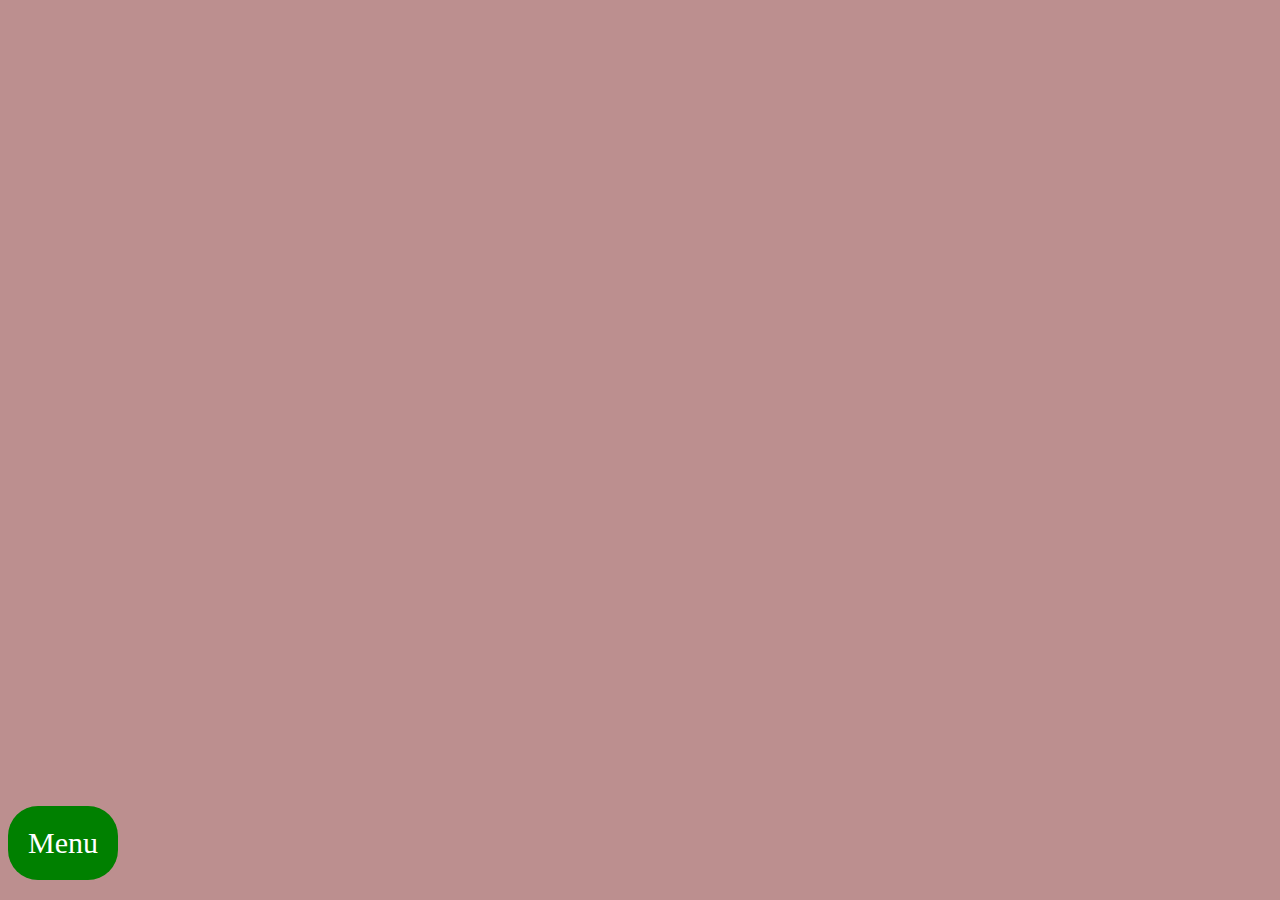
<file: 0-structure.html>
<!DOCTYPE html>
<html lang="fr">
    
    <head>
        <!-- la balise HEAD contient les paramètres de la page HTML qui sont invisibles pour l'internaute -->
        <link rel="stylesheet" href="css/style.css">
    </head>
    
    <body>
        <!--la balise body c'est le corps de la page -->
        <a href="/" class="myBtn">Menu</a>
    </body>

</html>
</file>
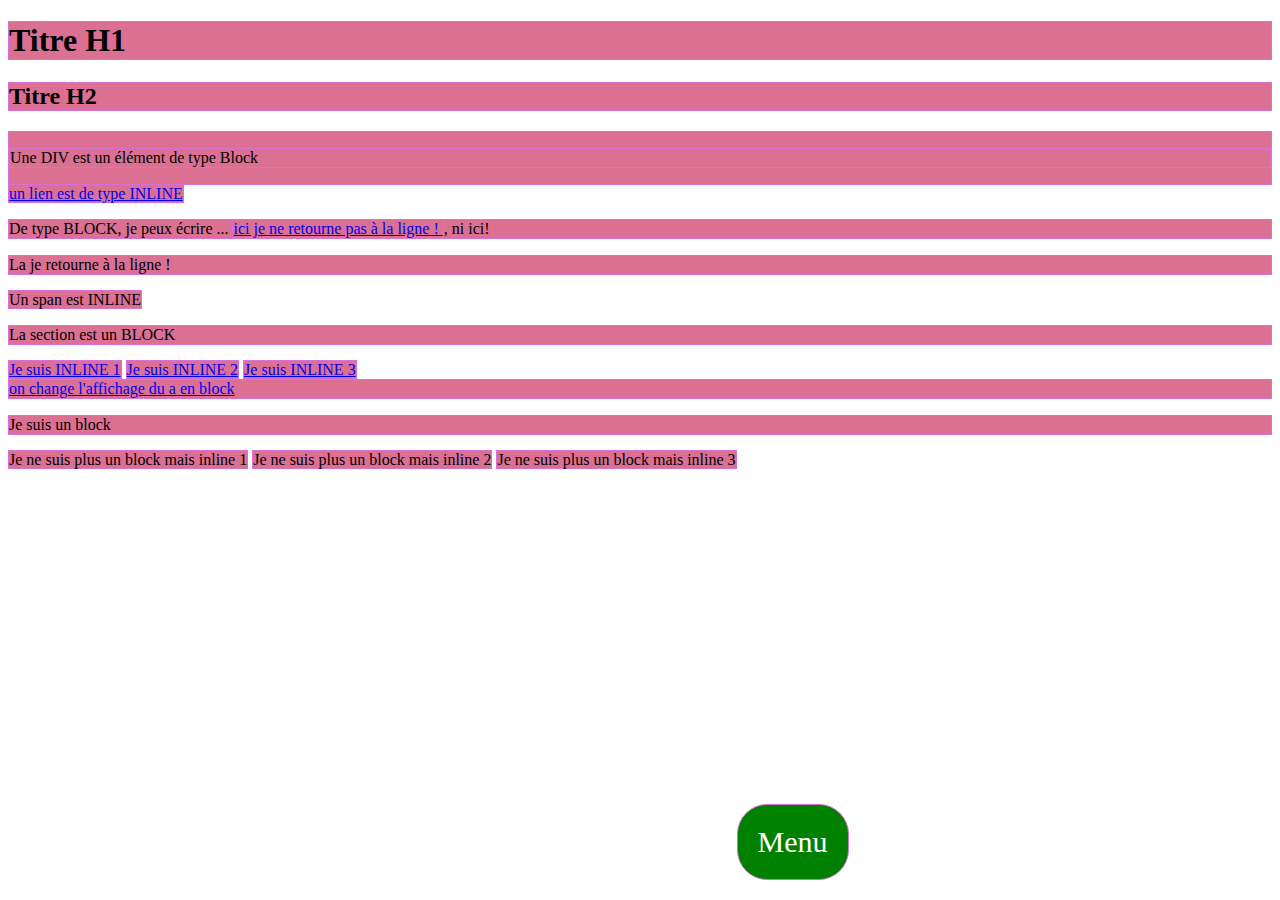
<file: 10-display.html>
<!DOCTYPE html>
<html lang="fr">
<head>
    <meta charset="UTF-8">
    <meta name="viewport" content="width=device-width, initial-scale=1.0">
    <title>Display</title>
    <link rel="stylesheet" href="css/display.css">
</head>
<body>
    <h1>Titre H1</h1>
    <h2>Titre H2</h2>
    <div>
        <p>Une DIV est un élément de type Block</p>
    </div>
    <a href="https://google.com">un lien est de type INLINE</a>
    <p>
        De type BLOCK, je peux écrire ...
        <a href="#">ici je ne retourne pas à la ligne ! </a>,
        ni ici!
    </p>
    <p>
        La je retourne à la ligne !
    </p>
    <span>Un span est INLINE</span>
    <section>
        <p>La section est un BLOCK</p>
    </section>
    <a href="#">Je suis INLINE 1</a>
    <a href="#">Je suis INLINE 2</a>
    <a href="#">Je suis INLINE 3</a>
    <a href="#" class="block">on change l'affichage du a en block</a>
    <p>Je suis un block</p>
    <p class="inline">Je ne suis plus un block mais inline 1</p>
    <p class="inline">Je ne suis plus un block mais inline 2</p>
    <p class="inline">Je ne suis plus un block mais inline 3</p>
    <a href="/" class="myBtn">Menu</a>
</body>
</html>
</file>
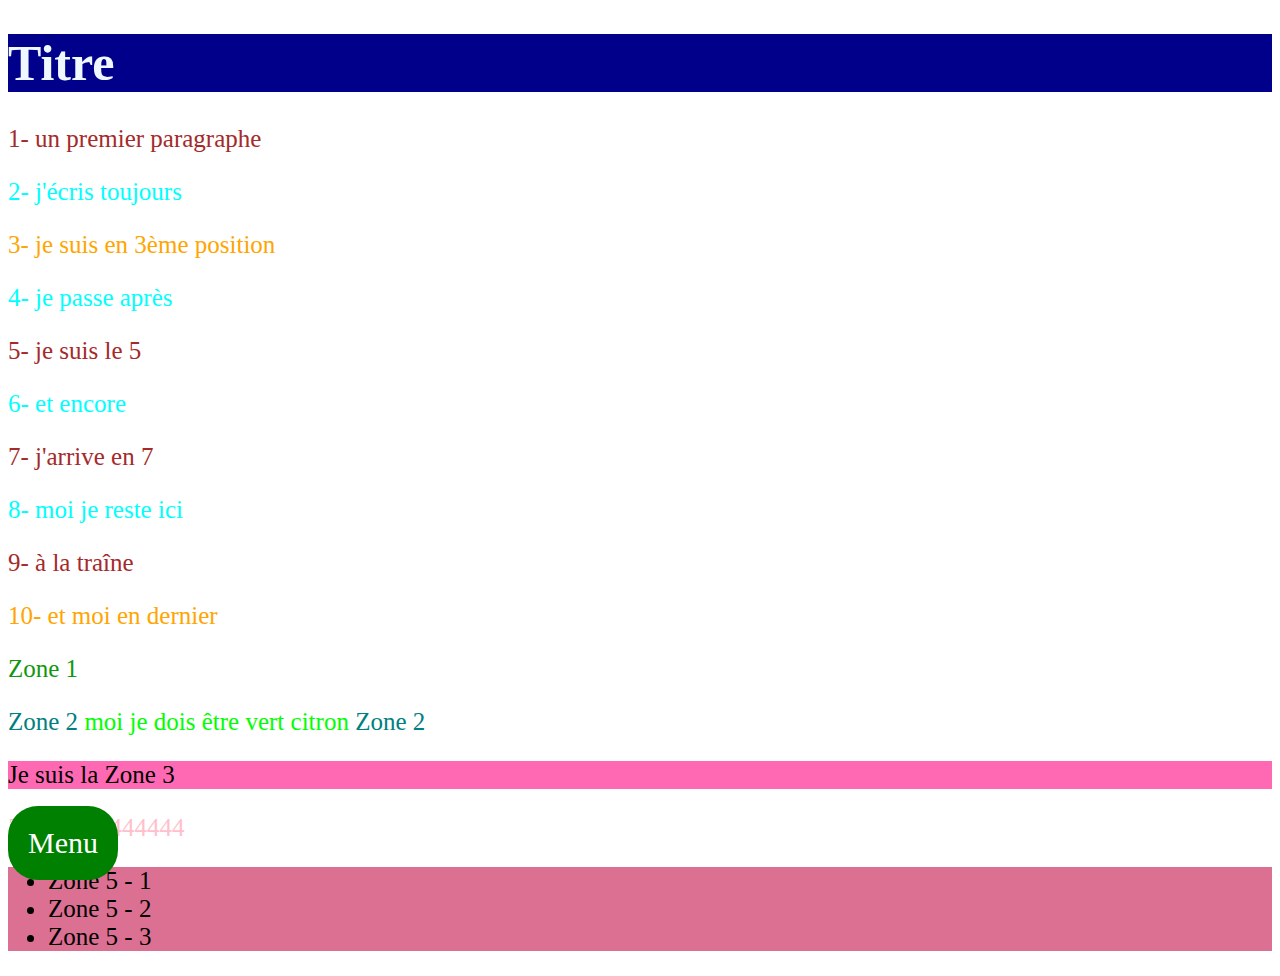
<file: 2-selecteur.html>
<!DOCTYPE html>
<html lang="fr">
<head>
    <meta charset="UTF-8">
    <meta name="viewport" content="width=device-width, initial-scale=1.0">
    <title>Selecteur</title>
    <link rel="stylesheet" href="css/selecteur.css">
</head>
<body>
    <h1>Titre</h1>
    <section>
        <p>1- un premier paragraphe</p>
        <p>2- j'écris toujours</p>
        <p>3- je suis en 3ème position</p>
        <p>4- je passe après</p>
        <p>5- je suis le 5</p>
        <p>6- et encore</p>
        <p>7- j'arrive en 7</p>
        <p>8- moi je reste ici</p>
        <p>9- à la traîne</p>
        <p>10- et moi en dernier</p>
    </section>

    <div class="zone1">
        <p>Zone 1</p>
    </div>

    <div class="zone2">
        <p>Zone 2<span class="lime"> moi je dois être vert citron</span> Zone 2</p>
    </div>

    <div id="zone3">
        <p>Je suis la Zone 3</p>
    </div>

    <div class="zone4">
        <p>Zone 4 <span>44444444</span></p>
    </div>

    <div class="zone5">
        <ul>
            <li>Zone 5 - 1</li>
            <li>Zone 5 - 2</li>
            <li>Zone 5 - 3</li>
        </ul>
    </div>
    <a href="/">Menu</a>
</body>
</html>
</file>
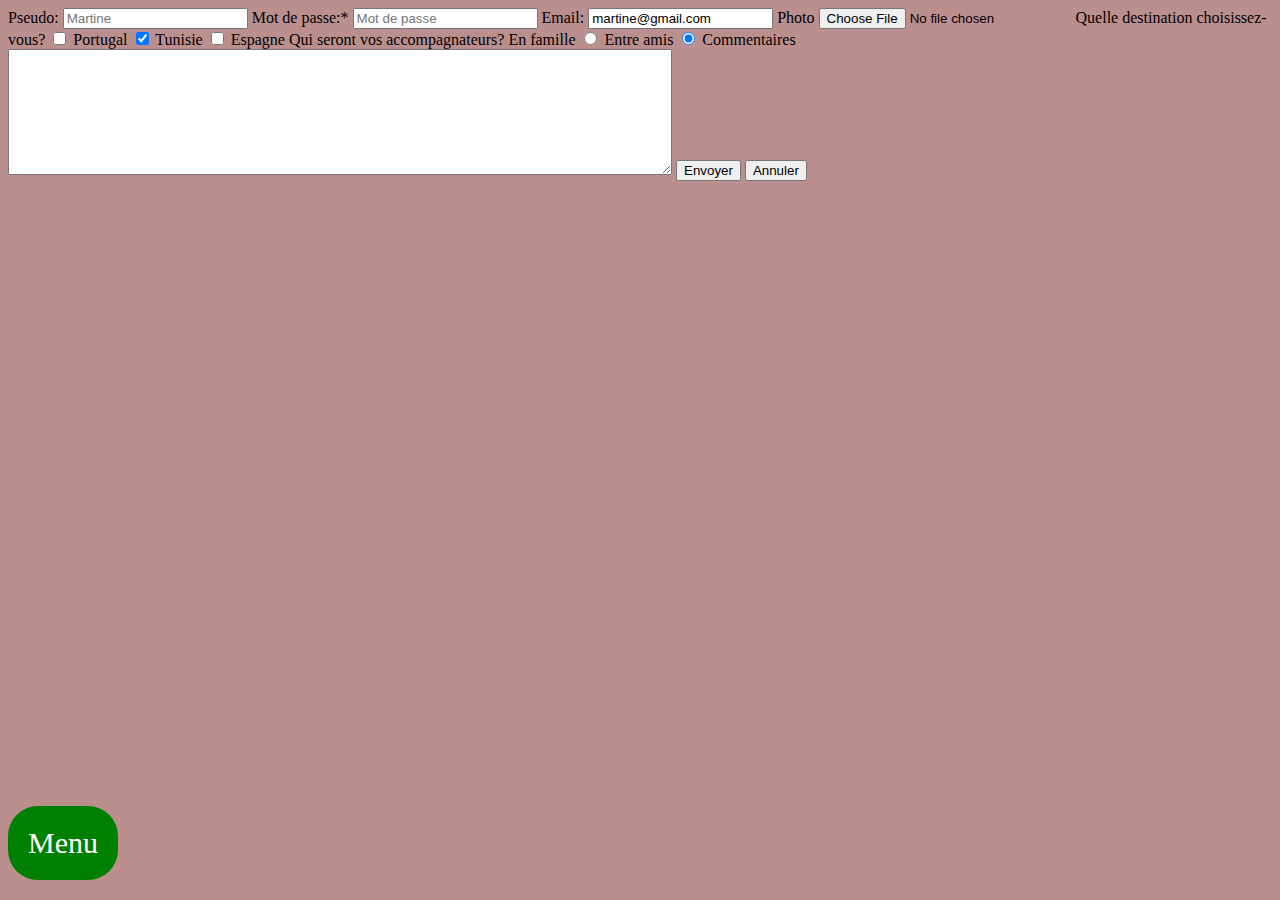
<file: 3-formulaire.html>
<!DOCTYPE html>
<html lang="fr">
<head>
    <meta charset="UTF-8">
    <meta name="viewport" content="width=device-width, initial-scale=1.0">
    <title>Formulaire</title>
    <link rel="stylesheet" href="css/style.css">
</head>
<body>
    <!-- je déclare mon formulaire avec la balise form -->
    <form>
        <!-- Deux manières de déclarer le label -->
        <label for="pseudo">Pseudo:
            <!-- input dans label -->
            <input type="text" id="pseudo" name="pseudo" placeholder="Martine" required />
            <!-- 
                l'id combiné à for permet de lier le label à l'input
                type précise le type de donnée récupérée,
                name sera utilisé en php pour récupérer la donnée, 
                le placeholder contient le texte qui apparaît dans l'input
                required précise au navigateur que le champs est à renseigner obligatoirement
            -->
        </label>
        <label for="password">Mot de passe:<span title="le mot de passe peut contenir...">*</span></label>
        <input type="password" id="password" name="password" placeholder="Mot de passe" required/>
        
        <!-- email -->
        <label for="mail">Email:</label>
        <input type="email" id="mail" name="mail" value="martine@gmail.com"/>
    
        <!-- fichier -->
        <label for="photo">Photo</label>
        <input type="file" id="photo" name="photo"/>

        <!-- cases à cocher checkbox-->
        <!-- plusieurs choix -->
        <legende>Quelle destination choisissez-vous?</legende>
        <input type="checkbox" id="q1" name="q1"/>
        <label for="q1">Portugal</label>
        <input type="checkbox" id="q2" name="q2" checked>
        <label for="q2">Tunisie</label>
        <input type="checkbox" id="q3" name="q3">
        <label for="q3">Espagne</label>

        <!-- cases à cocher radio-->
        <!-- un choix -->
        <legende>Qui seront vos accompagnateurs?</legende>

        <label for="family">En famille</label>
        <input type="radio" id="family" name="family">
        
        <label for="friends">Entre amis</label>
        <input type="radio" id="friends" name="friends" checked>

        <!-- zone de texte -->
        <label for="commentaires">Commentaires</label>
        <textarea name="commentaires" id="commentaires" cols="80" rows="8"></textarea>
        <!-- rows=nombre de lignes - cols=nombre de colonnes/caractères -->

        <!-- bouton envoi du formulaire -->
        <input type="submit" name="inscription" value="Envoyer">

        <!-- bouton pour vider le formulaire -->
        <input type="reset" name="annuler" value="Annuler">
    </form>
    <a href="/" class="myBtn">Menu</a>
</body>
</html>
</file>
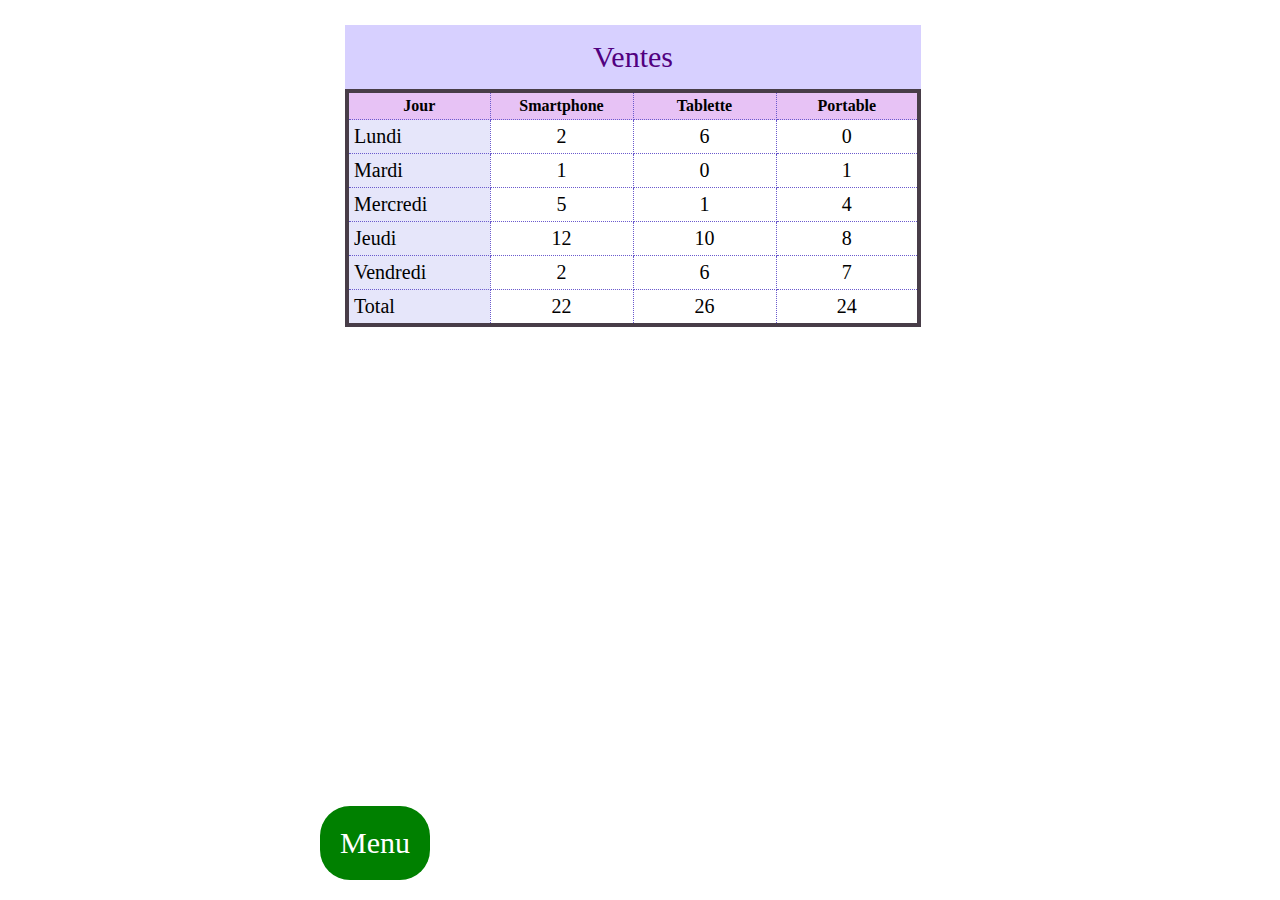
<file: 4-tableau.html>
<!DOCTYPE html>
<html lang="fr">
<head>
    <meta charset="UTF-8">
    <meta name="viewport" content="width=device-width, initial-scale=1.0">
    <title>Tableau</title>
    <link rel="stylesheet" href="css/tableau.css">
</head>
<body>
    <!-- ouverture du tableau -->
    <table>
            <!-- titre du tableau (cellules fusionnées) -->
            <caption>Ventes</caption>

            <!-- en-tête du tableau -->
            <thead>
                <!-- tr = rang (t = tableau / r = row = rangée) -->
                <tr>
                    <!-- th = titres ou en-têtes (t = tableau / h = head = tête) -->
                    <th>Jour</th>
                    <th>Smartphone</th>
                    <th>Tablette</th>
                    <th>Portable</th>
                </tr>
            </thead> 

            <!-- tbody = corps du tableau -->
            <tbody>
                <!-- tr = rang (t = tableau / r = row = rangée) -->
                <tr>
                    <td>Lundi</td>
                    <td>2</td>
                    <td>6</td>
                    <td>0</td>
                </tr>
                <!-- tr = rang (t = tableau / r = row = rangée) -->
                <tr>
                    <td>Mardi</td>
                    <td>1</td>
                    <td>0</td>
                    <td>1</td>
                </tr>
                <!-- tr = rang (t = tableau / r = row = rangée) -->
                <tr>
                    <td>Mercredi</td>
                    <td>5</td>
                    <td>1</td>
                    <td>4</td>
                </tr>
                <!-- tr = rang (t = tableau / r = row = rangée) -->
                <tr>
                    <td>Jeudi</td>
                    <td>12</td>
                    <td>10</td>
                    <td>8</td>
                </tr>
                <!-- tr = rang (t = tableau / r = rang) -->
                <tr>
                    <td>Vendredi</td>
                    <td>2</td>
                    <td>6</td>
                    <td>7</td>
                </tr>
            </tbody>

            <!-- tfoot = bas/fin du tableau -->
            <tfoot>
                <tr>
                     <!-- td = cellules -->
                     <td>Total</td>
                     <td>22</td>
                     <td>26</td>
                     <td>24</td>
                </tr>
            </tfoot>
    </table>
    <a href="/">Menu</a>
</body>
</html>
</file>
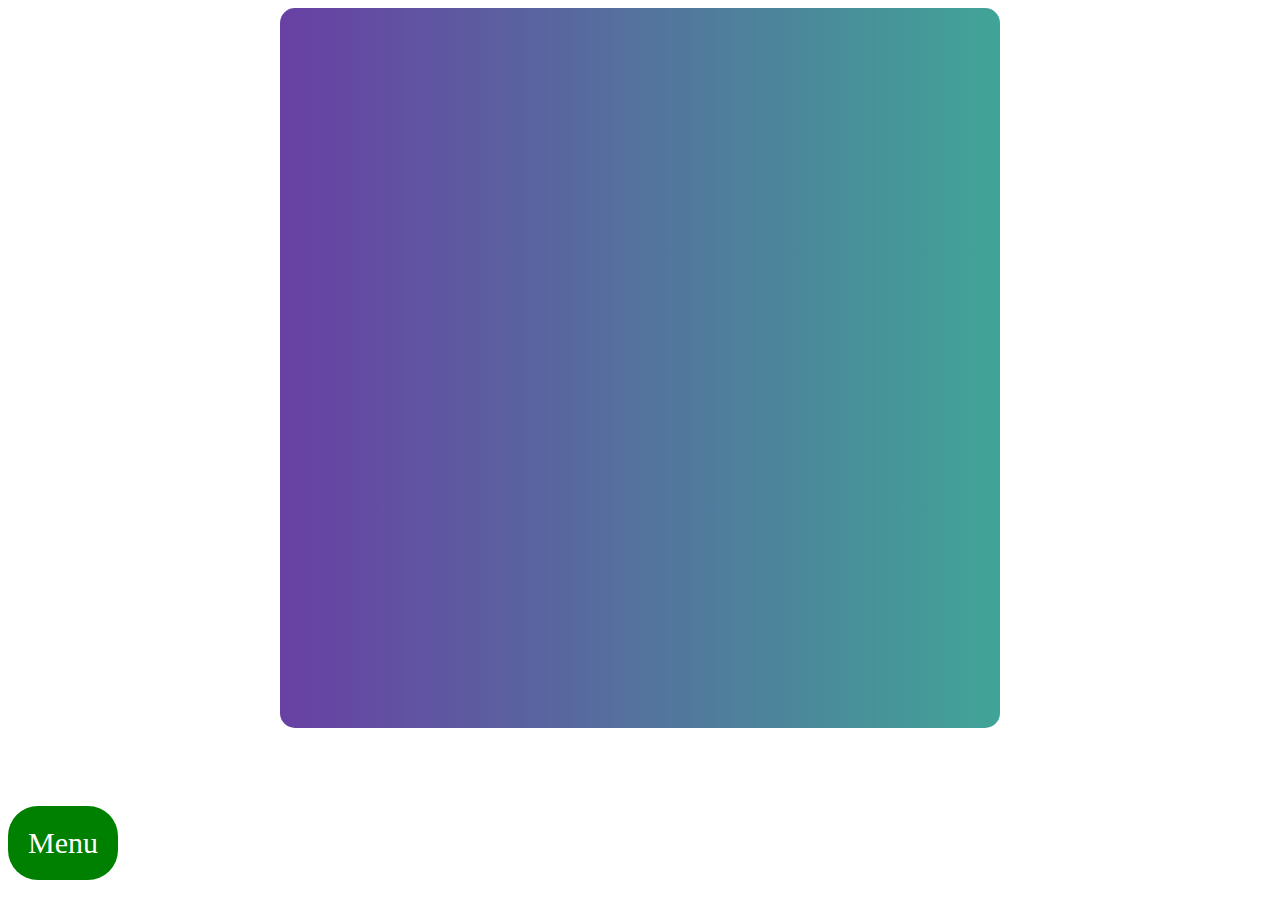
<file: 5-degrade.html>
<!DOCTYPE html>
<html lang="fr">
<head>
    <meta charset="UTF-8">
    <meta name="viewport" content="width=device-width, initial-scale=1.0">
    <title>Dégradé</title>
    <link rel="stylesheet" href="css/degrade.css">
</head>
<body>
    <div class="contenu"></div>
    <a href="/">Menu</a>
</body>
</html>
</file>
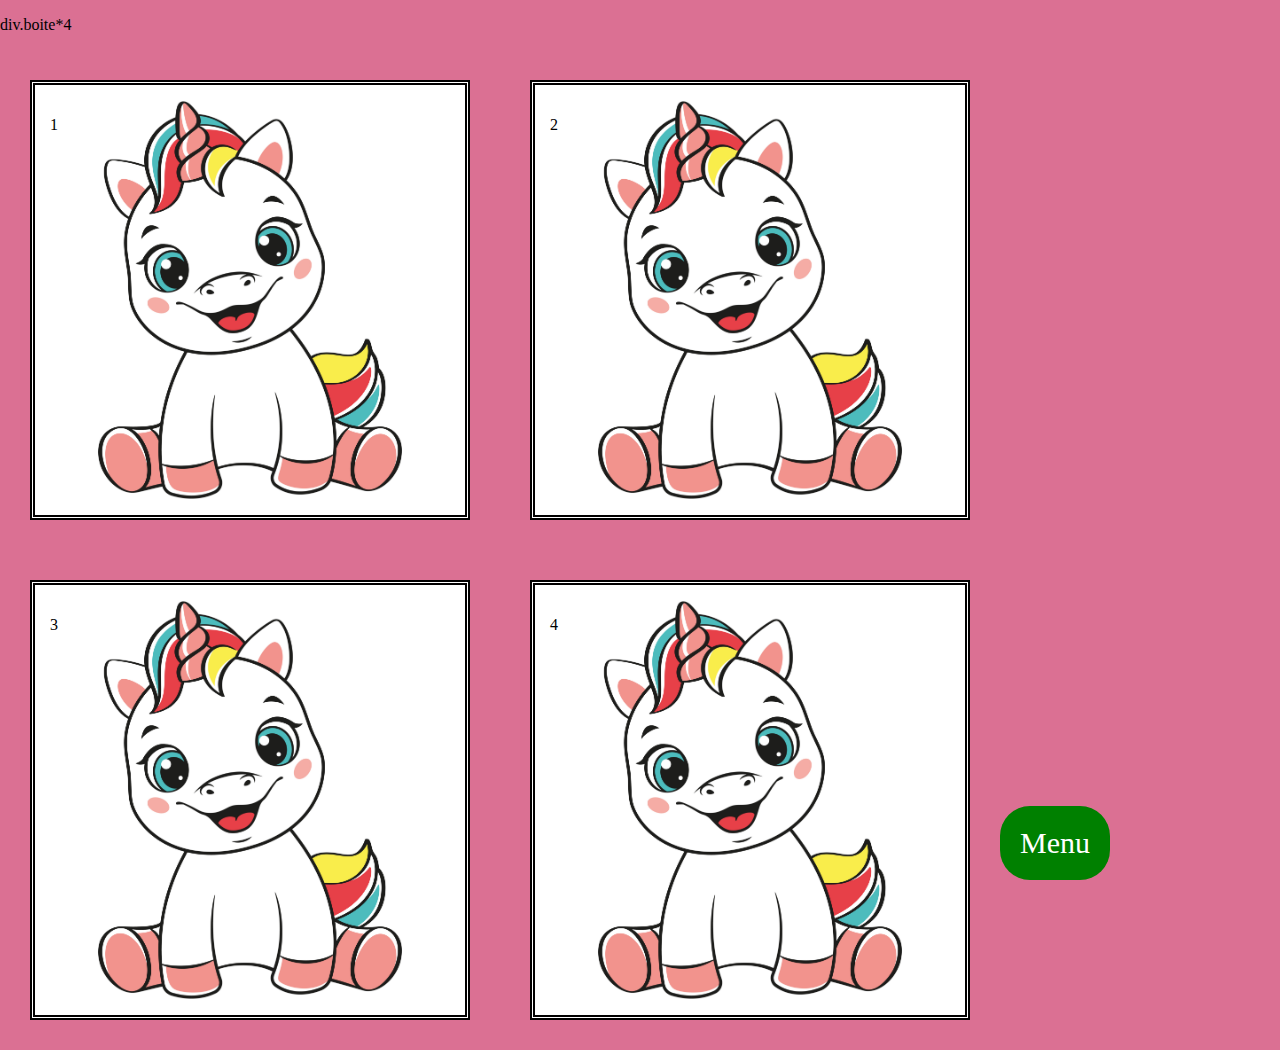
<file: 6-float.html>
<!DOCTYPE html>
<html lang="fr">
<head>
    <meta charset="UTF-8">
    <meta name="viewport" content="width=device-width, initial-scale=1.0">
    <title>Float</title>
    <link rel="stylesheet" href="css/float.css">
</head>
<body>
    <p>div.boite*4</p>
    <div class="boite">
        <p>1</p>
    </div>
    <div class="boite">
        <p>2</p>
    </div>
    <div class="boite">
        <p>3</p>
    </div>
    <div class="boite">
        <p>4</p>
    </div>
     <a href="/">Menu</a>
</body>
</html>
</file>
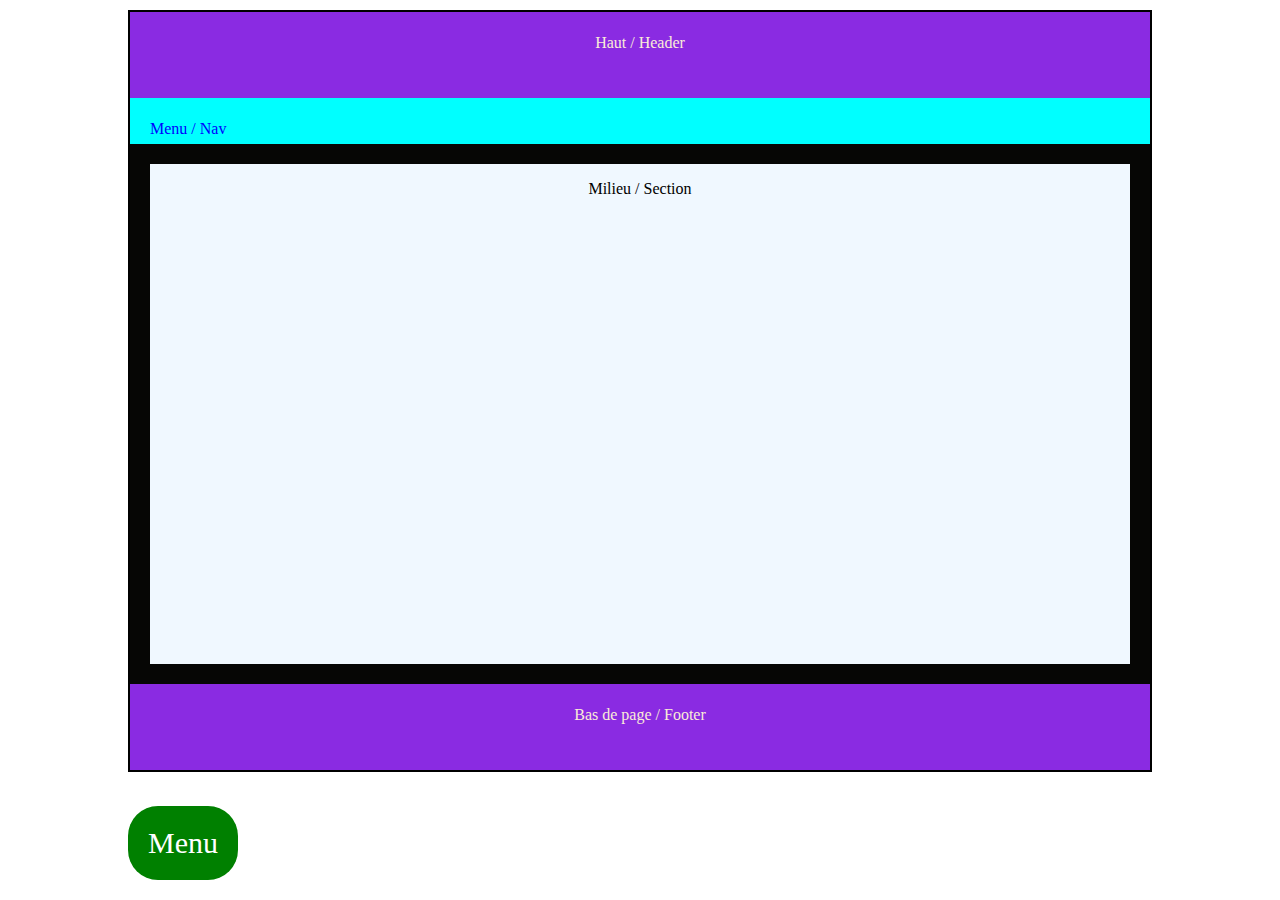
<file: 7-zoning.html>
<!DOCTYPE html>
<html lang="fr">
<head>
    <meta charset="UTF-8">
    <meta name="viewport" content="width=device-width, initial-scale=1.0">
    <title>Zoning</title>
    <link rel="stylesheet" href="css/zoning1.css">
</head>
<body>
    <div id="contenu">
        <header >
            <p>Haut / Header</p>
        </header>
        <nav>
            <p>Menu / Nav</p>
        </nav>
        <section>
                <p>Milieu / Section</p>
        </section>
        <footer>
                <p>Bas de page / Footer</p>
        </footer>
    </div>
    <a href="/">Menu</a>
</body>
</html>
</file>
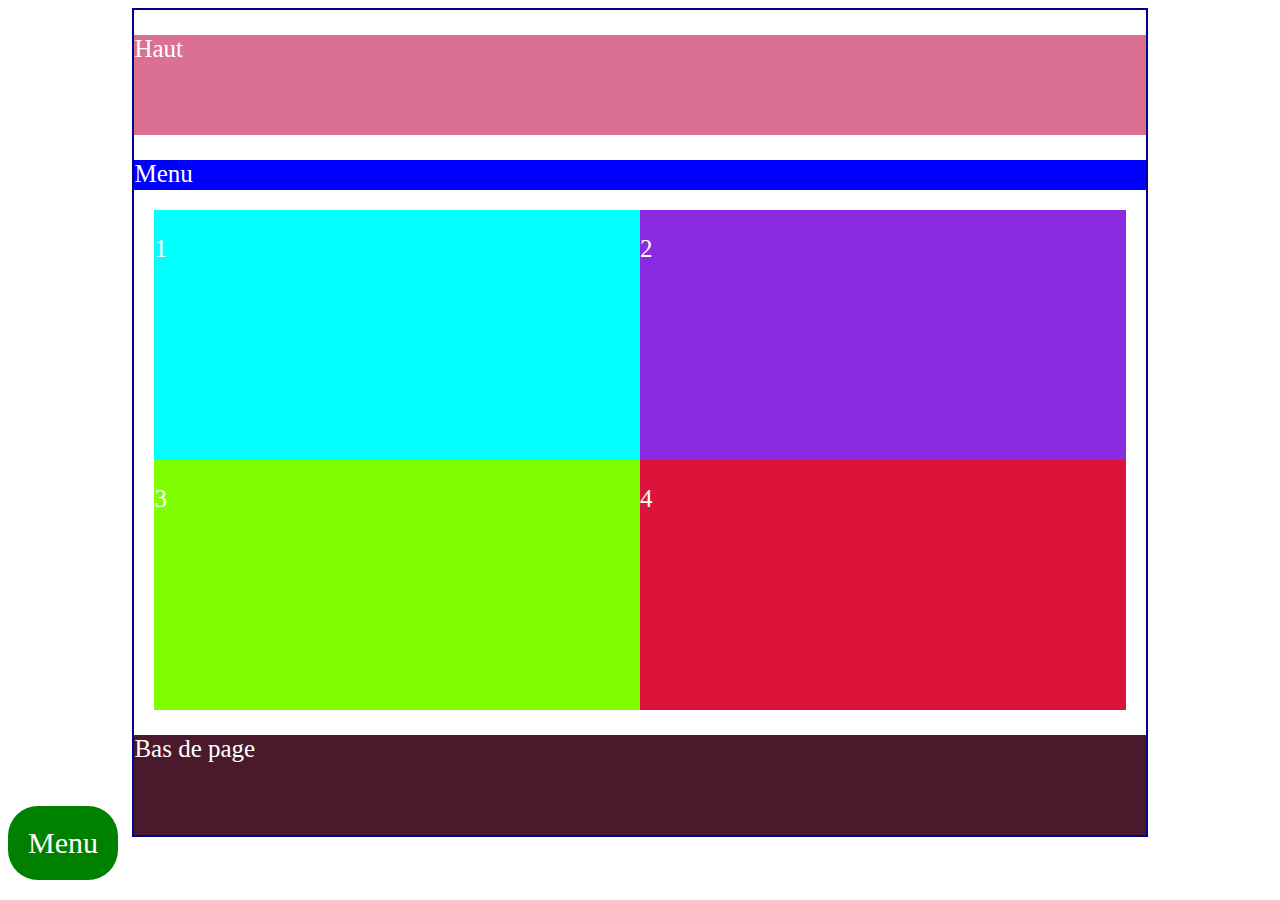
<file: 8-zoning.html>
<!DOCTYPE html>
<html lang="fr">
<head>
    <meta charset="UTF-8">
    <meta name="viewport" content="width=device-width, initial-scale=1.0">
    <title>Zoning 2</title>
    <link rel="stylesheet" href="css/zoning2.css">
</head>
<body>
    <div id="conteneur">
        <header>
            <p>Haut</p>
        </header>
        <nav>
            <p>Menu</p>
        </nav>
        <section>
            <div class="a">
                <p>1</p>
            </div>
            <div class="b">
                <p>2</p>
            </div>
            <div class="c">
                <p>3</p>
            </div>
            <div class="d">
                <p>4</p>
            </div>
        </section>
        <footer>
            <p>Bas de page</p>
        </footer>
    </div>
    <a href="/">Menu</a>
</body>
</html>
</file>
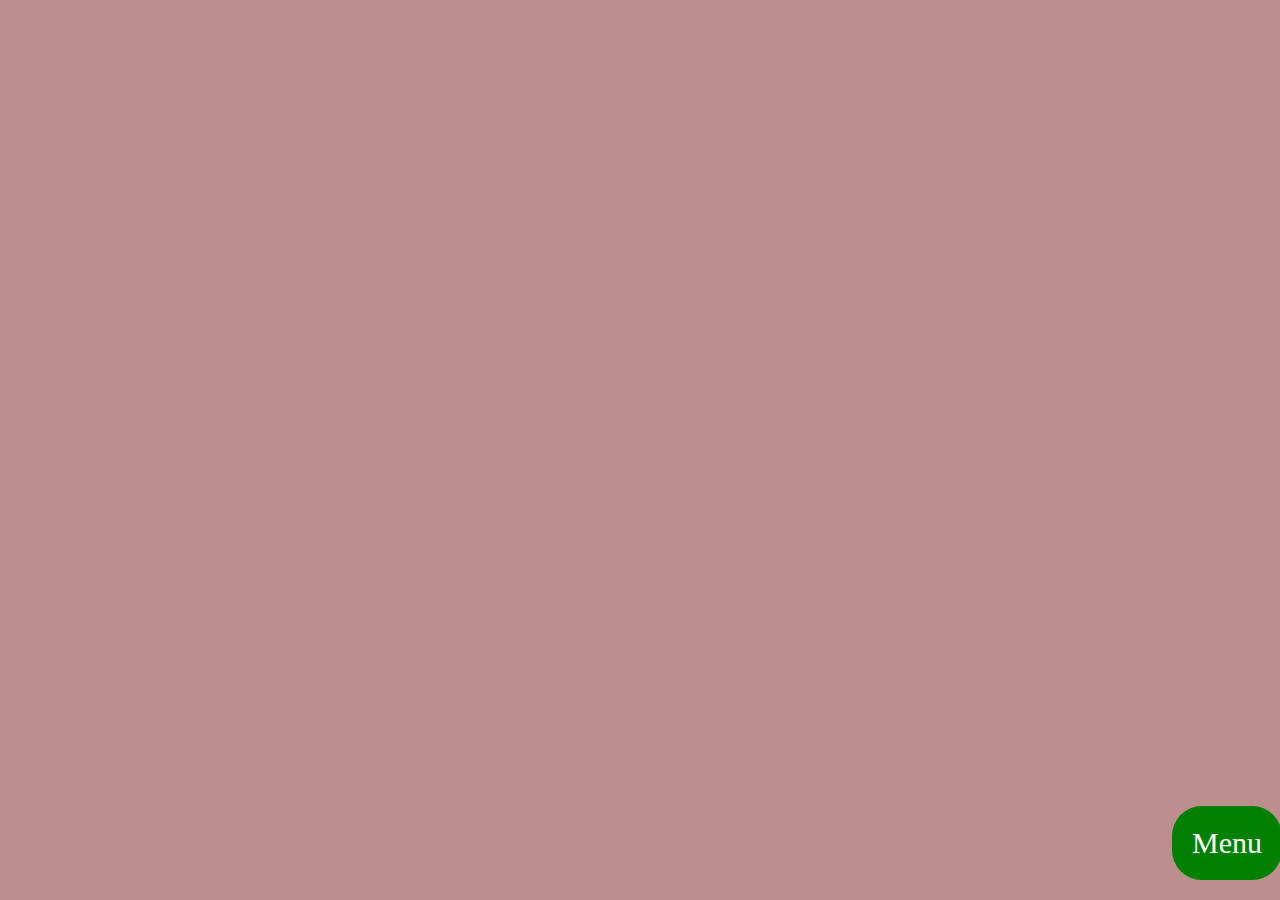
<file: 9-iframe.html>
<!DOCTYPE html>
<html lang="fr">
<head>
    <meta charset="UTF-8">
    <meta name="viewport" content="width=device-width, initial-scale=1.0">
    <title>Iframe</title>
    <link rel="stylesheet" href="css/style.css">
</head>
<body>
    <!-- youtube -->
    <iframe width="560" height="315" src="https://www.youtube.com/embed/20SHvU2PKsM" frameborder="0" allow="accelerometer; autoplay; encrypted-media; gyroscope; picture-in-picture" allowfullscreen></iframe>

    <!-- google map -->
    <iframe src="https://www.google.com/maps/embed?pb=!1m18!1m12!1m3!1d2620.863146827367!2d2.3235277160305765!3d48.937048379295334!2m3!1f0!2f0!3f0!3m2!1i1024!2i768!4f13.1!3m3!1m2!1s0x47e66f2b2aeafa51%3A0xe5ba99ade19888d8!2s11+All%C3%A9e+Saint-Exup%C3%A9ry%2C+92390+Villeneuve-la-Garenne!5e0!3m2!1sfr!2sfr!4v1499077734201" width="600" height="450" frameborder="0" style="border:0" allowfullscreen></iframe>

    <a href="/" class="myBtn">Menu</a>
</body>
</html>
</file>
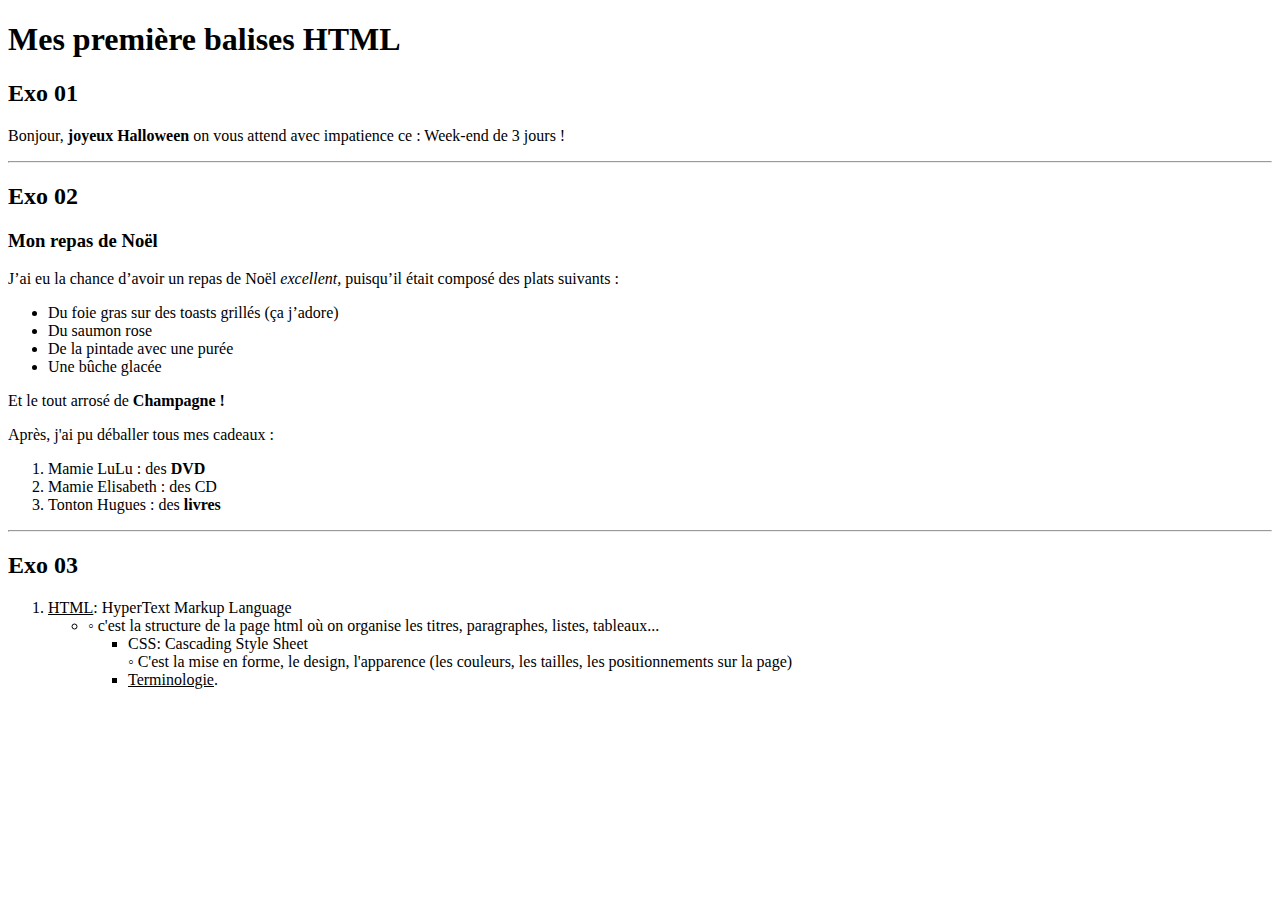
<file: exBALISE.html>
<!DOCTYPE html>
<html lang="fr">
    <head>
        <meta charset="UTF-8">

    </head>

    <body>
        <h1>Mes première balises HTML</h1>
        <h2>Exo 01</h2>

        <p>Bonjour,<strong> joyeux Halloween</strong> on vous attend avec impatience ce : Week-end de 3 jours !  </p>
        <hr />
        <h2>Exo 02</h2>

        <h3>Mon repas de Noël</h3>
        <p>J’ai eu la chance d’avoir un repas de Noël<em> excellent,</em> puisqu’il était composé des plats suivants :</p>

        <ul>
            <li> Du foie gras sur des toasts grillés (ça j’adore)
            <li>Du saumon rose</li>
            <li>De la pintade avec une purée</li>
            <li>Une bûche glacée</li>
        </ul>
        <p>Et le tout arrosé de <strong>Champagne !</strong></p>

        <p>Après, j'ai pu déballer tous mes cadeaux : </p>

        <ol>
            <li> Mamie LuLu : des <strong>DVD</strong></li>     
            <li> Mamie Elisabeth : des CD</li> 
            <li> Tonton Hugues : des <strong>livres</strong></li>

        </ol>

        <hr>

        <h2>Exo 03</h2>

        <ol>

            <li><u>HTML</u>: HyperText Markup Language
                <ul>
                    <li>◦ c'est la structure de la page html où on organise les titres, paragraphes, listes, tableaux...</li>
                    
            <ul>
            
                <li>CSS: Cascading Style Sheet </li> 
                ◦ C'est la mise en forme, le design, l'apparence (les couleurs, les tailles, les positionnements sur la page)
                <li><u>Terminologie</u>. </li>



        </ul>

        






    </body>

</html>
</file>
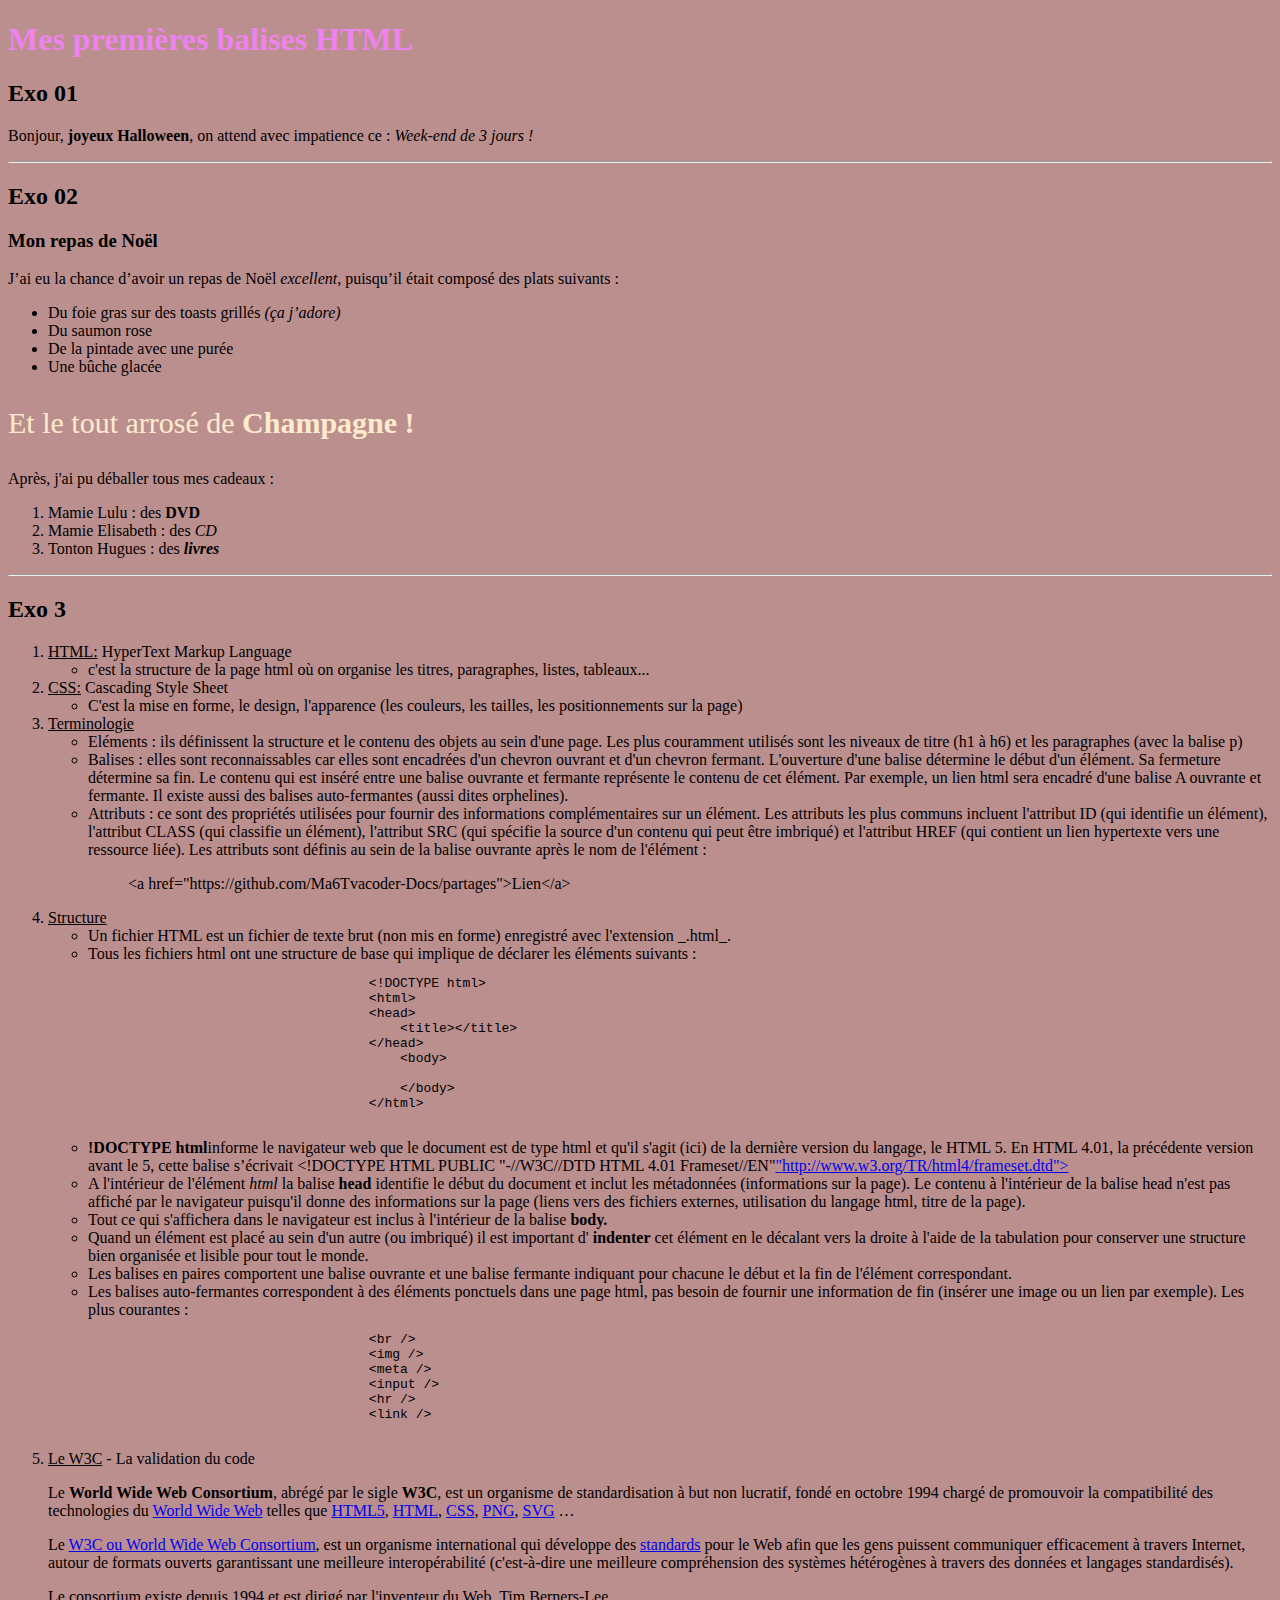
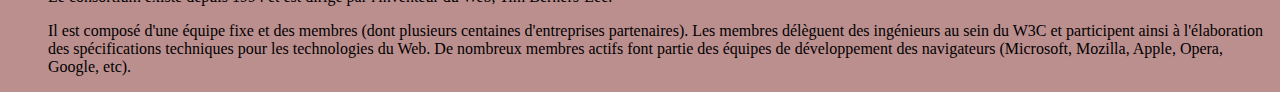
<file: exobalisecorrectionVera.html>
<!DOCTYPE html>
<html lang="fr">
    <head>
        <meta charset="UTF-8">
        <meta name="viewport" content="width=device-width, initial-scale=1.0">
        <title>Exercice balises</title>
        <link rel="stylesheet" href="CSS/style.css"/>
    </head>
    <body>
        <!-- exercice 1 -->
        <h1>Mes premières balises HTML</h1>
        <h2>Exo 01</h2>
        <p>Bonjour, <strong>joyeux Halloween</strong>, on attend avec impatience ce : <em>Week-end de 3 jours !</em></p>
        <hr/>

        <!-- exercie 2 -->
        <h2>Exo 02</h2>
        <h3>Mon repas de Noël</h3>
        <p>J’ai eu la chance d’avoir un repas de Noël <em>excellent</em>, puisqu’il était composé des plats suivants : </p>
        <ul>
            <li>Du foie gras sur des toasts grillés <em>(ça j’adore)</em></li>
            <li>Du saumon rose</li>
            <li>De la pintade avec une purée</li>
            <li>Une bûche glacée</li>
        </ul>
        <p class="myP">Et le tout arrosé de <strong>Champagne !</strong></p>
        <p>Après, j'ai pu déballer tous mes cadeaux : </p>
        <ol>
            <li>Mamie Lulu : des <strong>DVD</strong></li>
            <li>Mamie Elisabeth : des <em>CD</em></li>
            <li>Tonton Hugues : des <strong><em>livres</em></strong></li>
        </ol>
        <hr/>

        <!-- exercice 3 -->
         <h2>Exo 3</h2>
         <ol>
            <li><u>HTML:</u> HyperText Markup Language
                <ul>
                    <li>c'est la structure de la page html où on organise les titres, paragraphes, listes, tableaux...</li>
                </ul>
            </li>
            <li><u>CSS:</u> Cascading Style Sheet
                <ul>
                    <li>C'est la mise en forme, le design, l'apparence (les couleurs, les tailles, les positionnements sur la page)</li>
                </ul>
            </li>
            <li><u>Terminologie</u>
                <ul>
                    <li>Eléments : ils définissent la structure et le contenu des objets au sein d'une page. Les plus couramment utilisés sont les niveaux de titre (h1 à h6) et les paragraphes (avec la balise p)</li>
                    <li>Balises : elles sont reconnaissables car elles sont encadrées d'un chevron ouvrant et d'un chevron fermant. L'ouverture d'une balise détermine le début d'un élément. Sa fermeture détermine sa fin. Le contenu qui est inséré entre une balise ouvrante et fermante représente le contenu de cet élément. Par exemple, un lien html sera encadré d'une balise A ouvrante et fermante. Il existe aussi des balises auto-fermantes (aussi dites orphelines).</li>
                    <li>Attributs : ce sont des propriétés utilisées pour fournir des informations complémentaires sur un élément. Les attributs les plus communs incluent l'attribut ID (qui identifie un élément), l'attribut CLASS (qui classifie un élément), l'attribut SRC (qui spécifie la source d'un contenu qui peut être imbriqué) et l'attribut HREF (qui contient un lien hypertexte vers une ressource liée). Les attributs sont définis au sein de la balise ouvrante après le nom de l'élément :</li>
                    <blockquote>&lt;a href="https://github.com/Ma6Tvacoder-Docs/partages">Lien&lt;/a></blockquote>
                </ul>
            </li>
            <li><u>Structure </u>
                    <ul>
                        <li>Un fichier HTML est un fichier de texte brut (non mis en forme) enregistré avec l'extension _.html_.</li>
                        <li>Tous les fichiers html ont une structure de base qui implique de déclarer les éléments suivants :
                            <code>
                                <pre>
                                    &lt;!DOCTYPE html>
                                    &lt;html>
                                    &lt;head>
                                        &lt;title>&lt;/title>
                                    &lt;/head>
                                        &lt;body>
                                        
                                        &lt;/body>
                                    &lt;/html>
                                </pre>
                            </code>
                        </li>
                        <li><strong>!DOCTYPE html</strong>informe le navigateur web que le document est de type html et qu'il s'agit (ici) de la dernière version du langage, le HTML 5. En HTML 4.01, la précédente version avant le 5, cette balise s’écrivait &lt;!DOCTYPE HTML PUBLIC "-//W3C//DTD HTML 4.01 Frameset//EN"<a href="http://www.w3.org/TR/html4/frameset.dtd">"http://www.w3.org/TR/html4/frameset.dtd"></a></li>
                        <li>A l'intérieur de l'élément <em>html</em> la balise <strong>head</strong> identifie le début du document et inclut les métadonnées (informations sur la page). Le contenu à l'intérieur de la balise head n'est pas affiché par le navigateur puisqu'il donne des informations sur la page (liens vers des fichiers externes, utilisation du langage html, titre de la page).</li>
                        <li>Tout ce qui s'affichera dans le navigateur est inclus à l'intérieur de la balise <strong>body.</strong></li>
                        <li>Quand un élément est placé au sein d'un autre (ou imbriqué) il est important d' <strong>indenter</strong> cet élément en le décalant vers la droite à l'aide de la tabulation pour conserver une structure bien organisée et lisible pour tout le monde.</li>
                        <li>Les balises en paires comportent une balise ouvrante et une balise fermante indiquant pour chacune le début et la fin de l'élément correspondant.</li>
                        <li>Les balises auto-fermantes correspondent à des éléments ponctuels dans une page html, pas besoin de fournir une information de fin (insérer une image ou un lien par exemple). Les plus courantes :
                            <code>
                                <pre>
                                    &lt;br />
                                    &lt;img />
                                    &lt;meta />
                                    &lt;input />
                                    &lt;hr />
                                    &lt;link />
                                </pre>
                            </code>
                        </li>
                    </ul>
            </li>
            <li><u>Le W3C</u> - La validation du code</li>
            <p>
                Le <strong>World Wide Web Consortium</strong>, abrégé par le sigle <strong> W3C</strong>, est un organisme de standardisation à but non lucratif, fondé en octobre 1994 chargé de promouvoir la compatibilité des technologies du
                <a href="https://fr.wikipedia.org/wiki/World_Wide_Web">World Wide Web</a> telles que
                <a href="https://fr.wikipedia.org/wiki/HTML5"> HTML5</a>,
                <a href="https://fr.wikipedia.org/wiki/Hypertext_Markup_Language"> HTML</a>,
                <a href="https://fr.wikipedia.org/wiki/Feuilles_de_style_en_cascade"> CSS</a>,
                <a href="https://fr.wikipedia.org/wiki/Portable_Network_Graphics"> PNG</a>,
                <a href="https://fr.wikipedia.org/wiki/Scalable_Vector_Graphics"> SVG</a> …
            </p>
            <p>
                Le <a href="http://www.w3.org"> W3C ou World Wide Web Consortium</a>, est un organisme international qui développe des <a href="http://www.w3.org/standards/"> standards</a> pour le Web afin que les gens puissent communiquer efficacement à travers Internet, autour de formats ouverts garantissant une meilleure interopérabilité (c'est-à-dire une meilleure compréhension des systèmes hétérogènes à travers des données et langages standardisés).
            </p>
            <p>
                Le consortium existe depuis 1994 et est dirigé par l'inventeur du Web, Tim Berners-Lee.
            </p>
            <p>
                Il est composé d'une équipe fixe et des membres (dont plusieurs centaines d'entreprises partenaires). Les membres délèguent des ingénieurs au sein du W3C et participent ainsi à l'élaboration des spécifications techniques pour les technologies du Web. De nombreux membres actifs font partie des équipes de développement des navigateurs (Microsoft, Mozilla, Apple, Opera, Google, etc).
            </p>
         </ol>
    </body>
</html>
</file>
<file: css/style.css>
body {
    background-color: rosybrown;
}

h1 {
    color : violet;
}

.myP {
    font-size: 30px;
    color : blanchedalmond;
}

.myBtn{
    background-color: green;
    color: white;
    font-size: 30px;
    padding: 20px;
    border-radius: 30px;
    position: fixed;
    text-decoration: none;
    bottom: 20px;
}
</file>
<file: css/display.css>
h1, h2, div, a, p, span{
    background-color: palevioletred;
    border: 1px solid orchid;
}

a{
    background-color: palevioletred;
    border: 1px solid orchid;
}

.block{
    display: block;
}

.inline{
    display: inline;
}

.myBtn{
    background-color: green;
    color: white;
    font-size: 30px;
    padding: 20px;
    border-radius: 30px;
    position: fixed;
    bottom: 20px;
    text-decoration: none;
}
</file>
<file: css/selecteur.css>
body{
    /*taille de police: 25 pixels*/
    font-size: 25px;
}

h1{
    background-color: darkblue;
    color: aliceblue;
}

/*tous les <p> à l'intérieur de la balise <section>*/
section p{
    color: red;
}

/*premier <p>*/
section p:first-child {
    color: blue;
}

/*dernier <p>*/
section p:last-child {
    color: blueviolet;
}

/*les <p> pairs*/
section p:nth-child(even){
    color: aqua;
}

/*les <p> impairs*/
section p:nth-child(odd){
    color: brown;
}

/*les <p> 3 et 10*/
section p:nth-child(3), section p:nth-child(10){
    color: orange;
}

/*CLASS donc avant son nom je mets un . */
.zone1{
    color: #10970e;
}

.zone2{
    color: #008080;
}

.lime{
    color: #00ff00;
}

/*ID donc avant son nom je mets un # */
#zone3{
    background-color: hotpink;
}

.zone4{
    color: pink;
}

.zone5{
    background-color: palevioletred;
}

a{
    background-color: green;
    color: white;
    font-size: 30px;
    padding: 20px;
    border-radius: 30px;
    position: fixed;
    bottom: 20px;
    text-decoration: none;
}
</file>
<file: css/tableau.css>
/*l'étoile ou astérisque sélectionne tous les éléments de ma page html*/
*{
    font-family: fantasy;
}

body{
    /*largeur de ma page 50% de l'écran*/
    width: 50%;
    /*gestion automatique des marges pour que mon tableau soit centré*/
    margin:auto;
}

table{
    border: 4px solid #483d48;/*bordure - 3 valeurs: épaisseur / type de trait / couleur*/
    border-collapse: collapse;/*par défaut la bordure contient 2 traits, pour que le trait soit unique on utilise la propriété "collapse"*/
    width: 90%;/*largeur du tableau par rapport à son contenant donc ici au body /!\ ne pas oublier la règle de l'héritage en CSS*/
    margin: 25px;/* marge exterieur de la balise */
}

th{
    border: 1px dotted #6a5acd;/*dotted = pointillés*/
    padding: 4px;
    background-color: rgb(231, 194, 245); /* couleur en RGB= Red Green Blue*/
    width: 25%;
}

td{
    font-size: 20px;
    border: 1px dotted #6a5acd;
    text-align: center;
    padding: 5px;/*padding = marge intérieure*/
}

td:first-child{/*1er <td> pour aligner le texte à gauche de la première cellule de chaque rangée*/
    text-align: left;
    background-color: #e6e6fa;
}

caption{
    font-size: 30px;
    color: rgb(81, 0, 128);
    padding: 0.5em;
    background-color: rgb(215, 208, 255);
}

a{
    background-color: green;
    color: white;
    font-size: 30px;
    padding: 20px;
    border-radius: 30px;
    position: fixed;
    bottom: 20px;
    text-decoration: none;
}
</file>
<file: css/degrade.css>
.contenu{
    height: 45em; /* hauteur */
    width: 45em; /* largeur */
    margin: auto; /* centre automatiquement la balise */
    border-radius: 15px; /* arrondie les angles */
    background: linear-gradient(to left, #40a497, #6840a4); 
    /* dégradé qui démarre avec la première couleur à droite et la dernière à gauche ( violet - vert)*/
    /* lien vers un générateur de dégradés : cssgradient.io dans le slack */
}

a{
    background-color: green;
    color: white;
    font-size: 30px;
    padding: 20px;
    border-radius: 30px;
    position: fixed;
    bottom: 20px;
    text-decoration: none;
}
</file>
<file: css/float.css>
body{
    margin: 0 auto;
    background-color: palevioletred;
}

.boite{
    height: 400px;
    width: 400px;
    background-color: aqua;
    background: center url(../img/image.png);
    background-size: 100%;
    /* 
    background-image: url(https://monImage.fr);
    */
    margin: 30px;
    padding: 15px;
    border: 5px double rgb(2, 0, 0);
    float: left;
}

.boite:hover {
    height: 500px;
    width: 500px;
    filter: grayscale(100%);
}

a{
    background-color: green;
    color: white;
    font-size: 30px;
    padding: 20px;
    border-radius: 30px;
    position: fixed;
    bottom: 20px;
    text-decoration: none;
}
</file>
<file: css/zoning1.css>
body{
    width: 80%;
    margin: 10px auto;
    font-family: cursive;
}

#contenu{
    background-color: red; /* le style est surchargé (écrasé) plus bas*/
    border: 2px solid #000;
}

header, footer {
    height: 80px;
    background-color: blueviolet;
    color: antiquewhite;
    text-align: center;
    padding-top: 6px;
}

nav{
    height: 40px;
    background-color: aqua;
    color: blue;
    padding-left: 20px;
    padding-top: 6px;
}

section {
    border: 20px solid #060605;
    background-color: aliceblue;
    height: 500px;
    text-align: center;
}

a{
    background-color: green;
    color: white;
    font-size: 30px;
    padding: 20px;
    border-radius: 30px;
    position: fixed;
    bottom: 20px;
    text-decoration: none;
}
</file>
<file: css/zoning2.css>
body{
    color: white;
    font-size: 25px;
}

#conteneur{
    width: 80%;
    margin: 0 auto;
    border: 2px solid darkblue;
}

header{
    background-color: palevioletred;
    height: 100px;
}

nav {
    background-color: blue;
    height: 30px;
}

section{
    background-color: #787746;
    height: 500px;
    margin: 20px;
}

footer{ 
    background-color: #4a1a2c;
    height: 100px;
}

.a{
    background-color: aqua;
}

.b{
    background-color: blueviolet;
}

.c{
    background-color: chartreuse;
}

.d{
    background-color: crimson;
}

.a, .b, .c, .d{
    width: 50%;
    height: 250px;
    float: left;
}
a{
    background-color: green;
    color: white;
    font-size: 30px;
    padding: 20px;
    border-radius: 30px;
    position: fixed;
    bottom: 20px;
    text-decoration: none;
}
</file>
<file: CSS/style.css>
body {
    background-color: rosybrown;
}

h1 {
    color : violet;
}

.myP {
    font-size: 30px;
    color : blanchedalmond;
}
</file>
